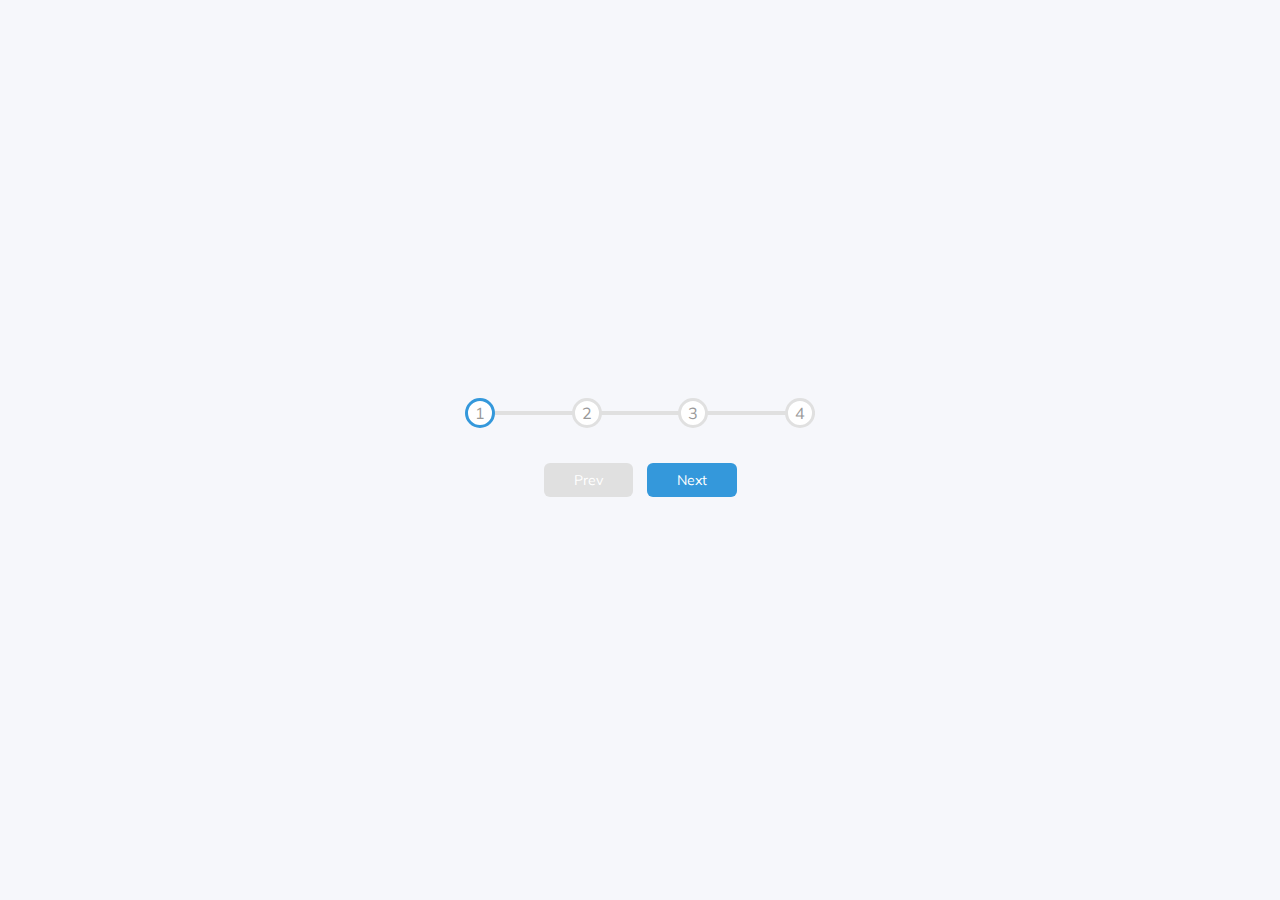
<file: site/02_ProgressSteps/index.html>
<!DOCTYPE html>
<html lang="en">
  <head>
    <meta charset="UTF-8" />
    <meta name="viewport" content="width=device-width, initial-scale=1.0" />
    <link rel="stylesheet" href="style.css" />
    <title>Progress Steps</title>
  </head>
  <body>
    <div class="container">
      <div class="progress-container">
        <div class="progress" id="progress"></div>
        <div class="circle active">1</div>
        <div class="circle">2</div>
        <div class="circle">3</div>
        <div class="circle">4</div>
      </div>

      <button class="btn" id="prev" disabled>Prev</button>
      <button class="btn" id="next">Next</button>
    </div>
    <script src="script.js"></script>
  </body>
</html>
</file>
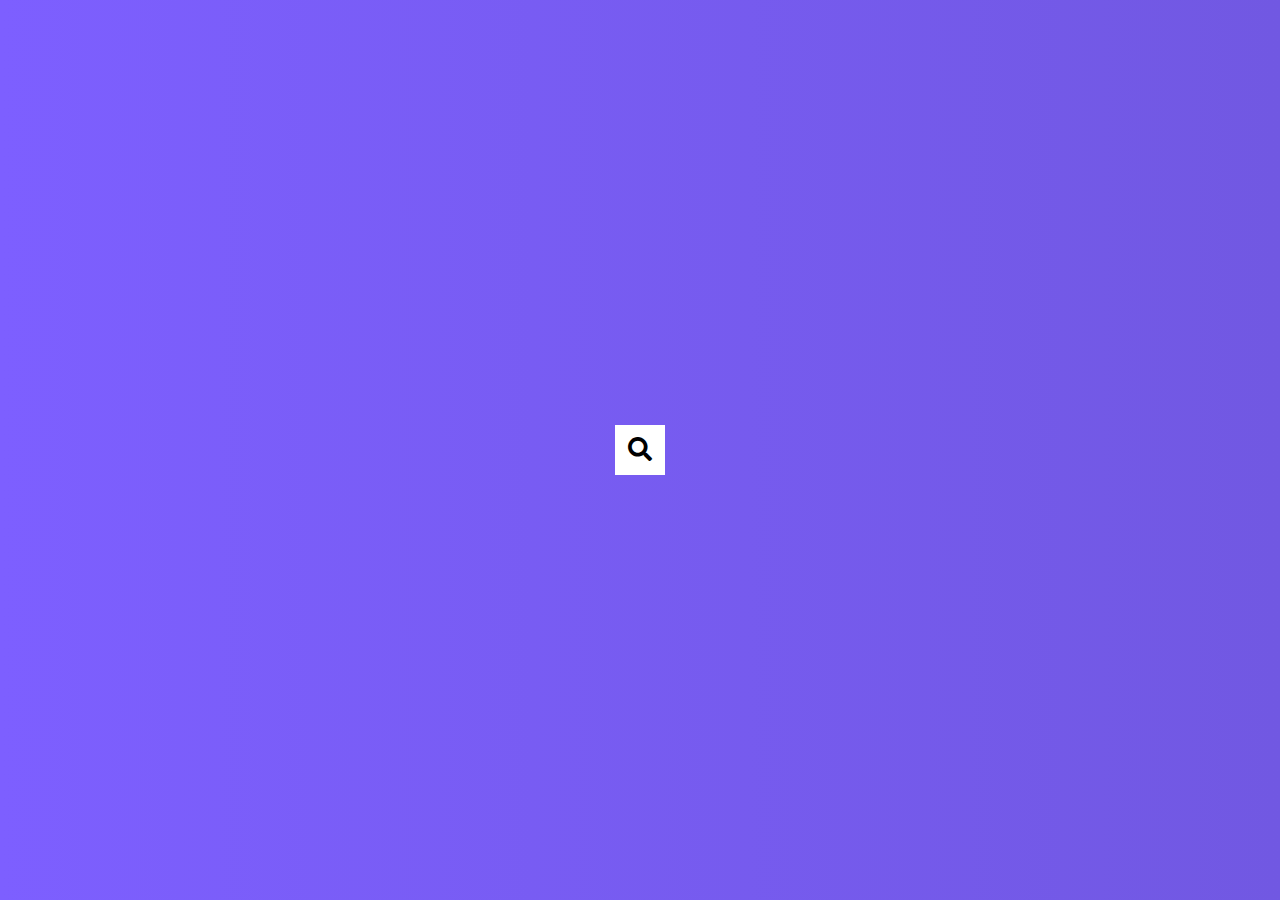
<file: site/04_HiddenSearch/index.html>
<!DOCTYPE html>
<html lang="en">
  <head>
    <meta charset="UTF-8" />
    <meta http-equiv="X-UA-Compatible" content="IE=edge" />
    <meta name="viewport" content="width=device-width, initial-scale=1.0" />
    <!-- FONT AWESOME -->

    <link
      rel="stylesheet"
      href="https://cdnjs.cloudflare.com/ajax/libs/font-awesome/5.14.0/css/all.min.css"
      integrity="sha5121PKOgIY59xJ8Co8+NE6FZ+LOAZKjy+KY8iq0G4B3CyeY6wYHN3yt9PW0XpSriVlkMXe40PTKnXrLnZ9+fkDaog=="
      crossorigin="anonymous"
    />

    <!-- CSS STYLE -->
    <link rel="stylesheet" href="style.css" />
    <title>Hidden Search</title>
  </head>
  <body>
    <div class="search">
      <input type="text" class="input" placeholder="Search..." />
      <button class="btn">
        <i class="fas fa-search"></i>
      </button>
    </div>

    <!-- JAVASCRIPT -->
    <script src="script.js"></script>
  </body>
</html>
</file>
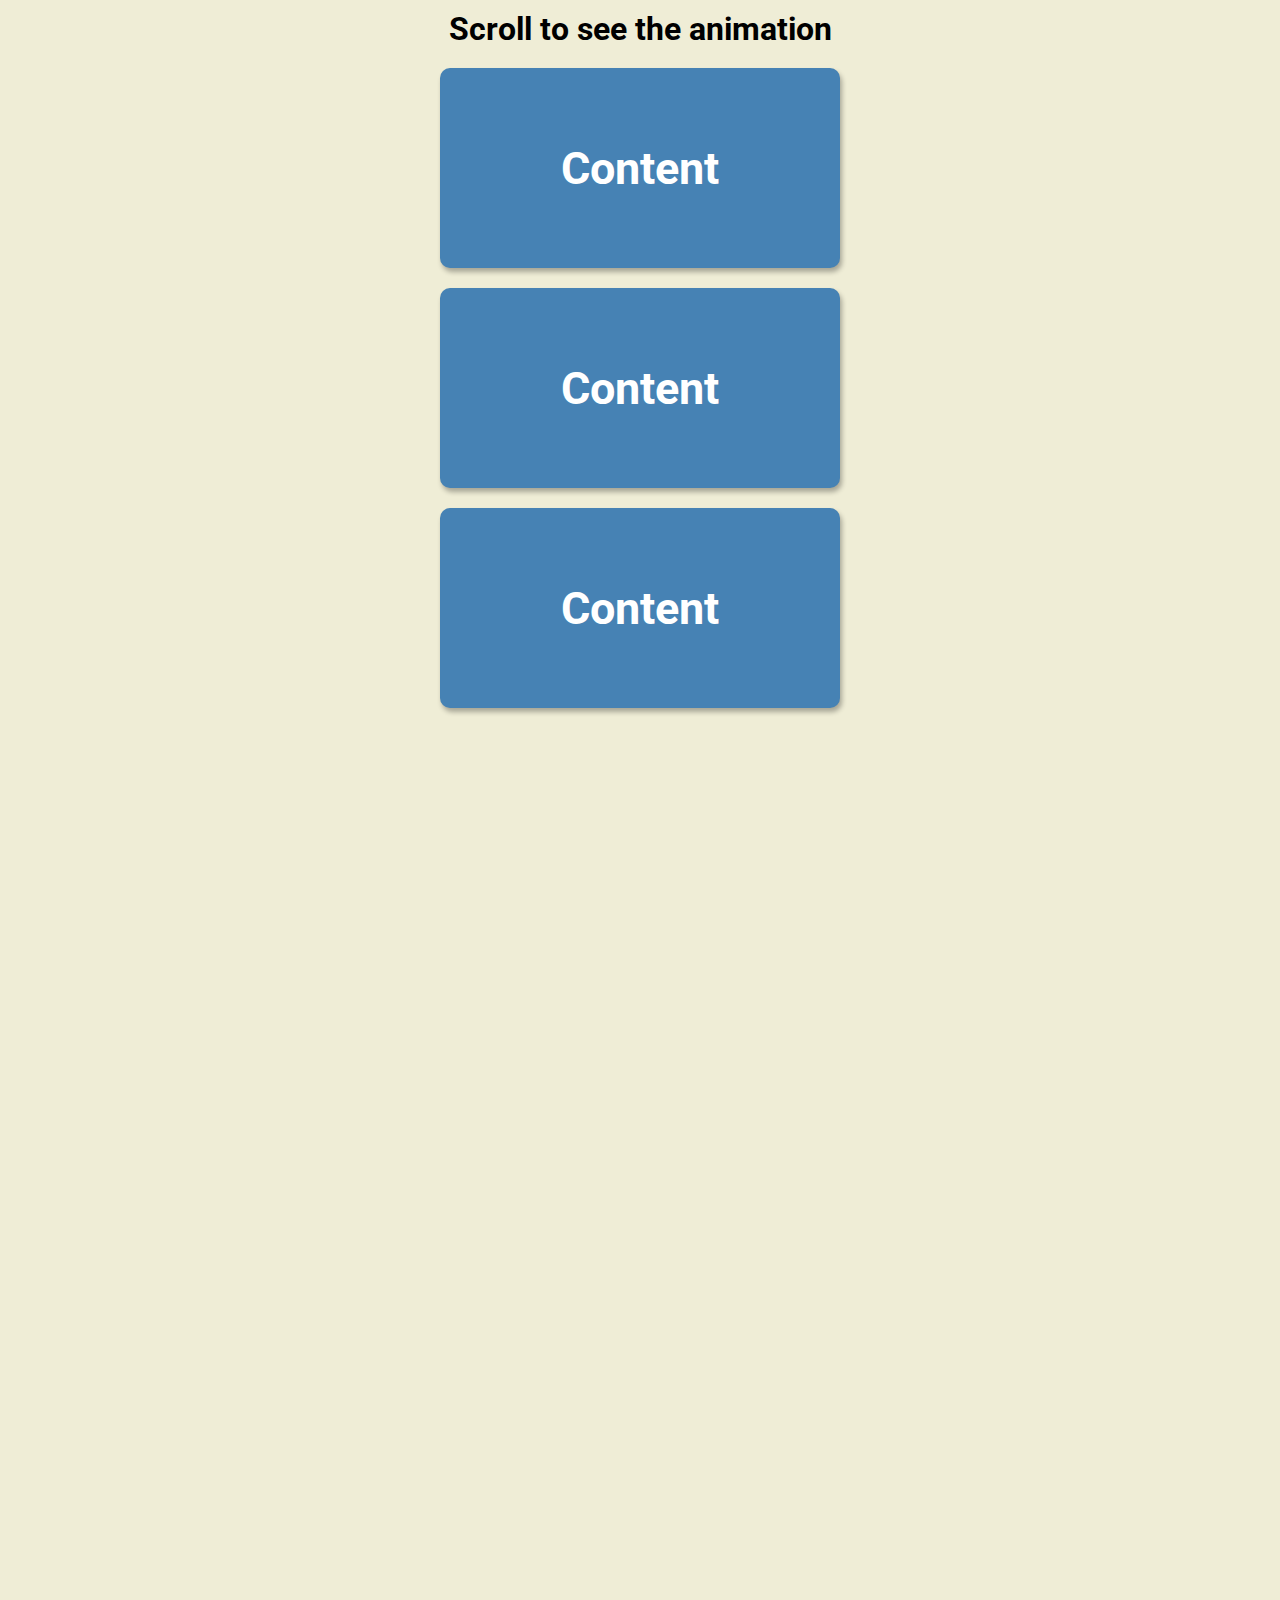
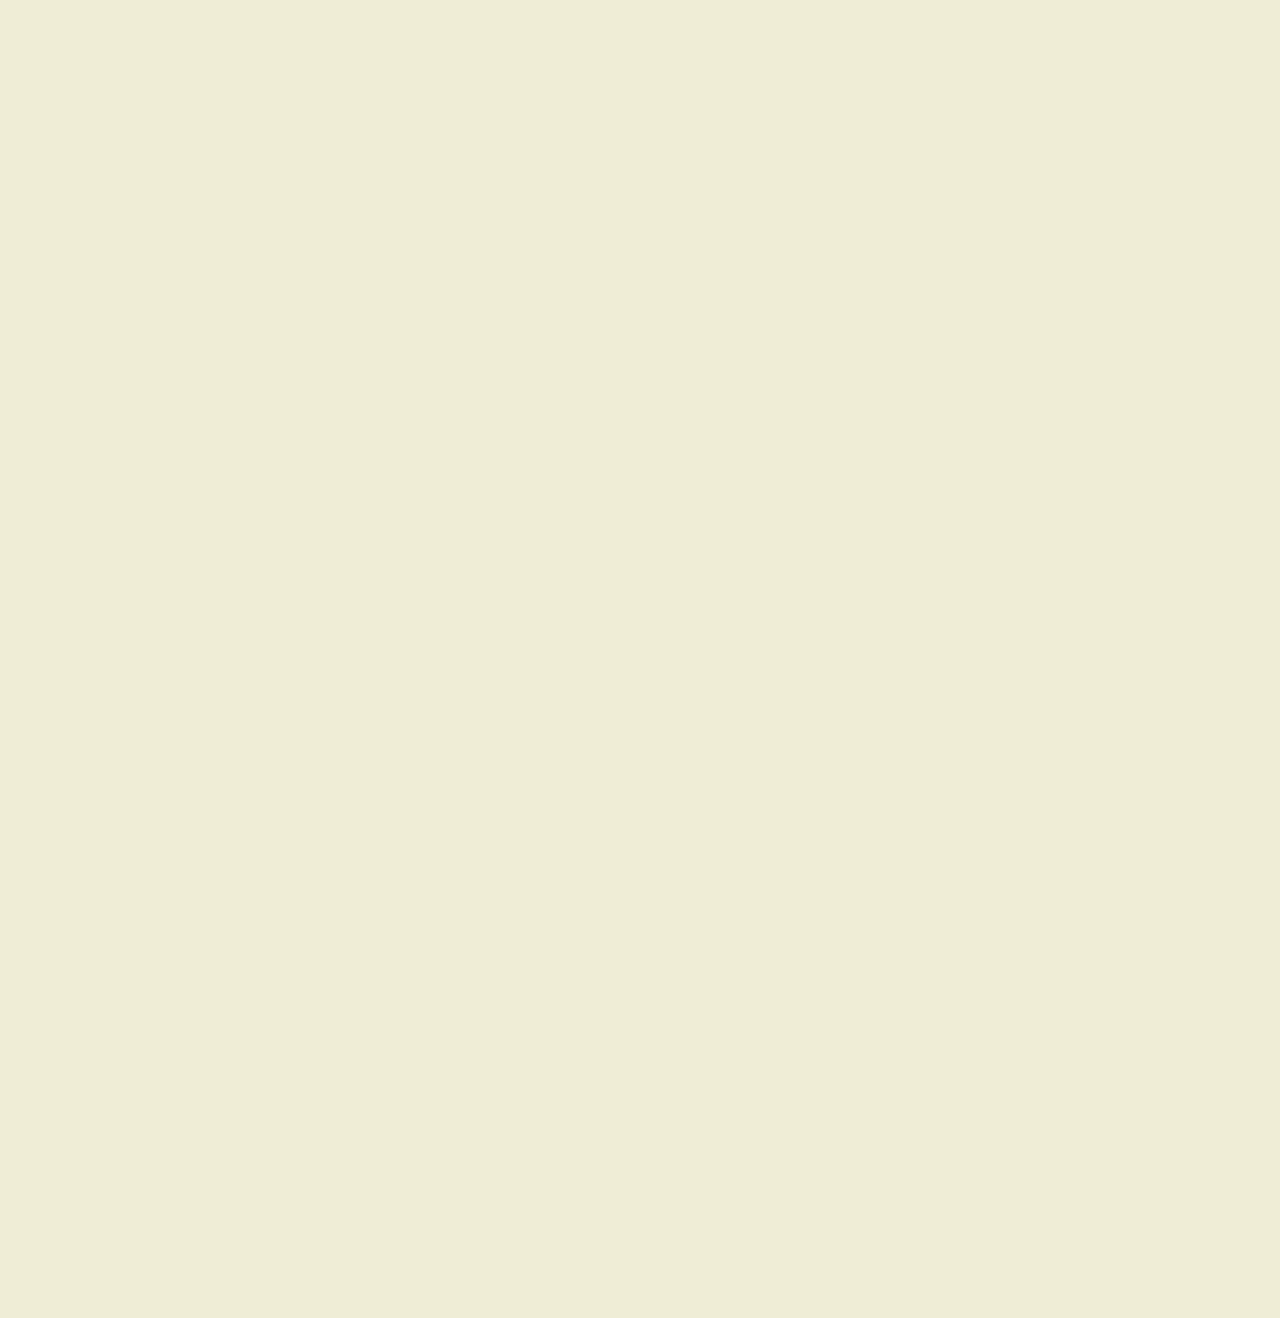
<file: site/06_ScrollAnimation/index.html>
<!DOCTYPE html>
<html lang="en">
  <head>
    <meta charset="UTF-8" />
    <meta name="viewport" content="width=device-width, initial-scale=1.0" />
    <link rel="stylesheet" href="style.css" />
    <title>Scroll Animation</title>
  </head>
  <body>
    <h1>Scroll to see the animation</h1>
    <div class="box"><h2>Content</h2></div>
    <div class="box"><h2>Content</h2></div>
    <div class="box"><h2>Content</h2></div>
    <div class="box"><h2>Content</h2></div>
    <div class="box"><h2>Content</h2></div>
    <div class="box"><h2>Content</h2></div>
    <div class="box"><h2>Content</h2></div>
    <div class="box"><h2>Content</h2></div>
    <div class="box"><h2>Content</h2></div>
    <div class="box"><h2>Content</h2></div>
    <div class="box"><h2>Content</h2></div>
    <div class="box"><h2>Content</h2></div>
    <div class="box"><h2>Content</h2></div>
    <script src="script.js"></script>
  </body>
</html>
</file>
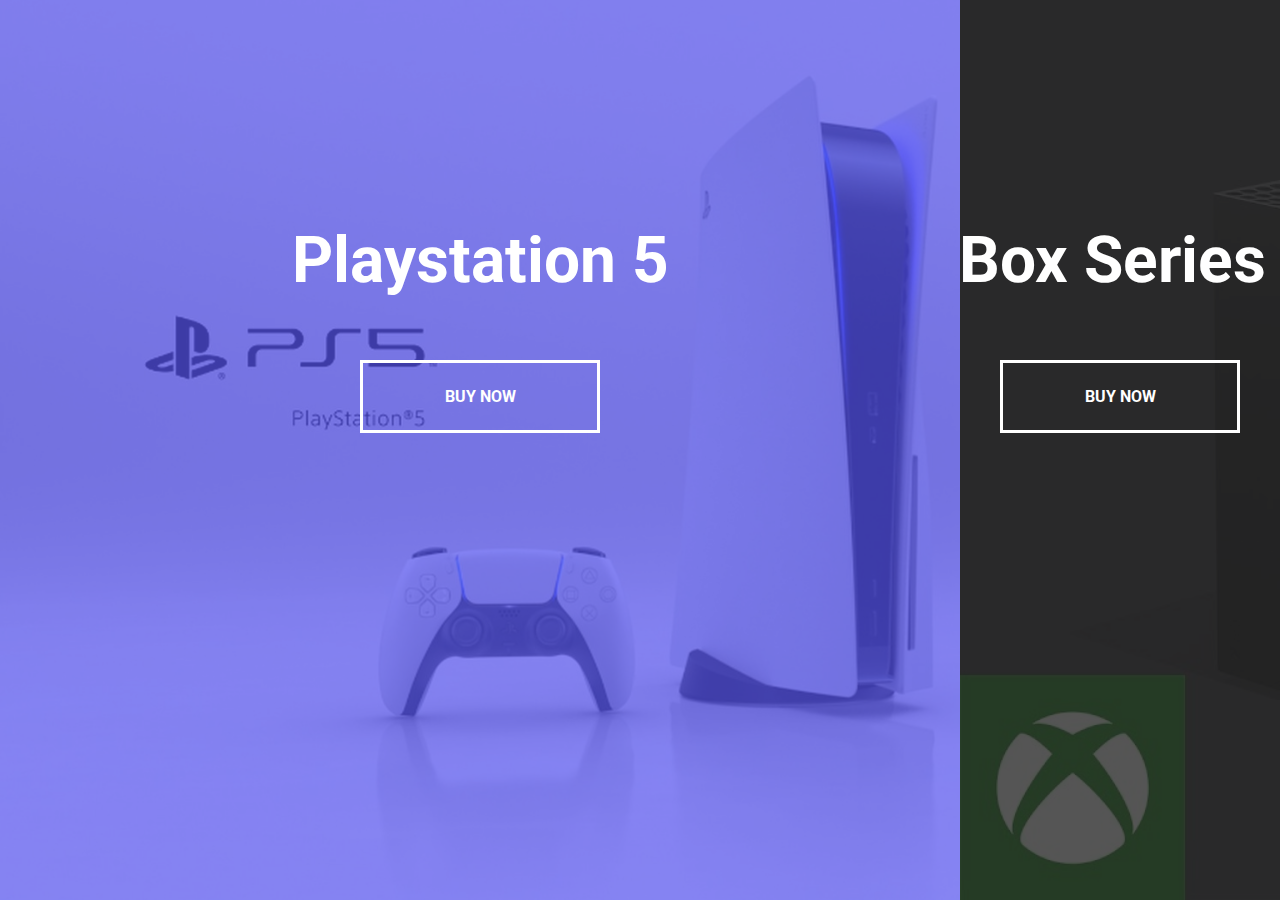
<file: site/07_SplitLandingPage/index.html>
<!DOCTYPE html>
<html lang="en">
  <head>
    <meta charset="UTF-8" />
    <meta name="viewport" content="width=device-width, initial-scale=1.0" />
    <link rel="stylesheet" href="style.css" />
    <title>Split Landing Page
    </title>
  </head>
  <body>
    <div class="container">
      <div class="split left">
        <h1>Playstation 5</h1>
        <a href="#" class="btn">Buy Now</a>
      </div>
      <div class="split right">
        <h1>XBox Series X</h1>
        <a href="#" class="btn">Buy Now</a>
      </div>
    </div>

    <script src="script.js"></script>
  </body>
</html>
</file>
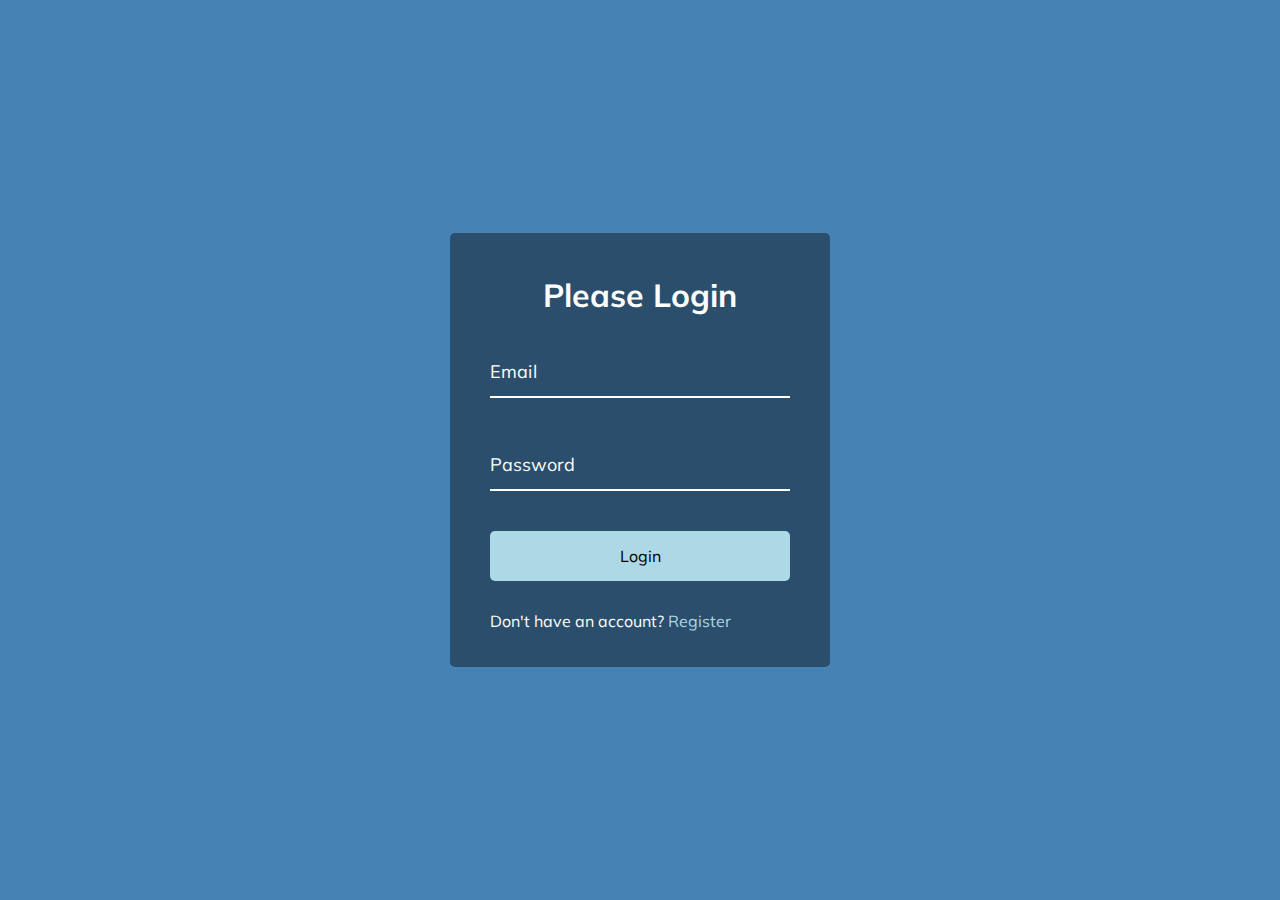
<file: site/08_FormWaveAnimation/index.html>
<!DOCTYPE html>
<html lang="en">
  <head>
    <meta charset="UTF-8" />
    <meta name="viewport" content="width=device-width, initial-scale=1.0" />
    <link rel="stylesheet" href="style.css" />
    <title>Form Input Wave</title>
  </head>
  <body>
    <div class="container">
      <h1>Please Login</h1>
      <form>
        <div class="form-control">
          <input type="text" required>
          <label>Email</label>
          <!-- <label>
            <span style="transition-delay: 0ms">E</span>
              <span style="transition-delay: 50ms">m</span>
              <span style="transition-delay: 100ms">a</span>
              <span style="transition-delay: 150ms">i</span>
              <span style="transition-delay: 200ms">l</span>
        </label> -->
        </div>

        <div class="form-control">
          <input type="password" required>
          <label>Password</label>
        </div>

        <button class="btn">Login</button>

        <p class="text">Don't have an account? <a href="#">Register</a> </p>
      </form>
    </div>
    <script src="script.js"></script>
  </body>
</html>
</file>
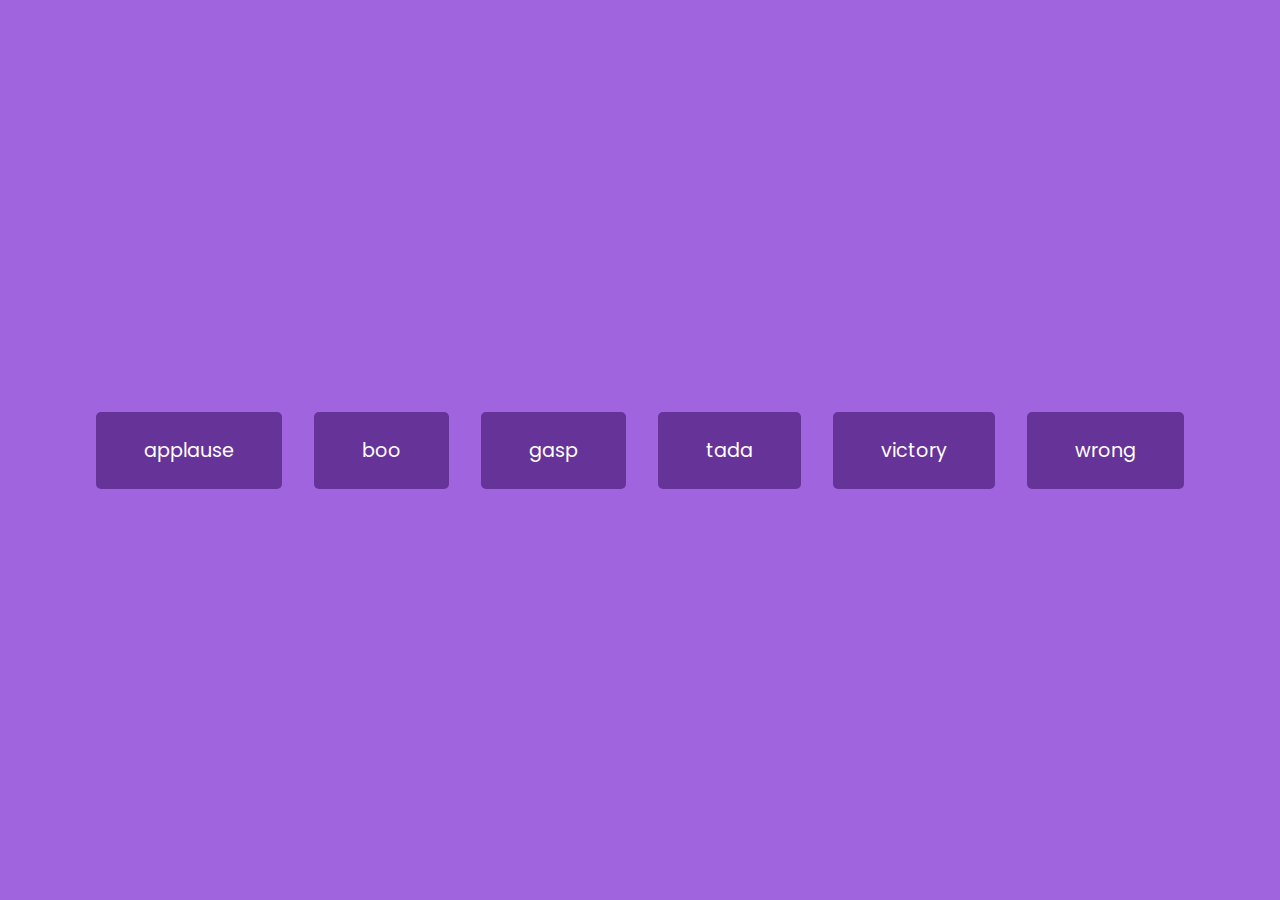
<file: site/09_SoundBoard/index.html>
<!DOCTYPE html>
<html lang="en">
  <head>
    <meta charset="UTF-8" />
    <meta name="viewport" content="width=device-width, initial-scale=1.0" />
    <link rel="stylesheet" href="style.css" />
    <title>Sound Board</title>
  </head>
  <body>
    <audio id="applause" src="sounds/applause.mp3"></audio>
    <audio id="boo" src="sounds/boo.mp3"></audio>
    <audio id="gasp" src="sounds/gasp.mp3"></audio>
    <audio id="tada" src="sounds/tada.mp3"></audio>
    <audio id="victory" src="sounds/victory.mp3"></audio>
    <audio id="wrong" src="sounds/wrong.mp3"></audio>

    <div id="buttons"></div>

    <script src="script.js"></script>
  </body>
</html>
</file>
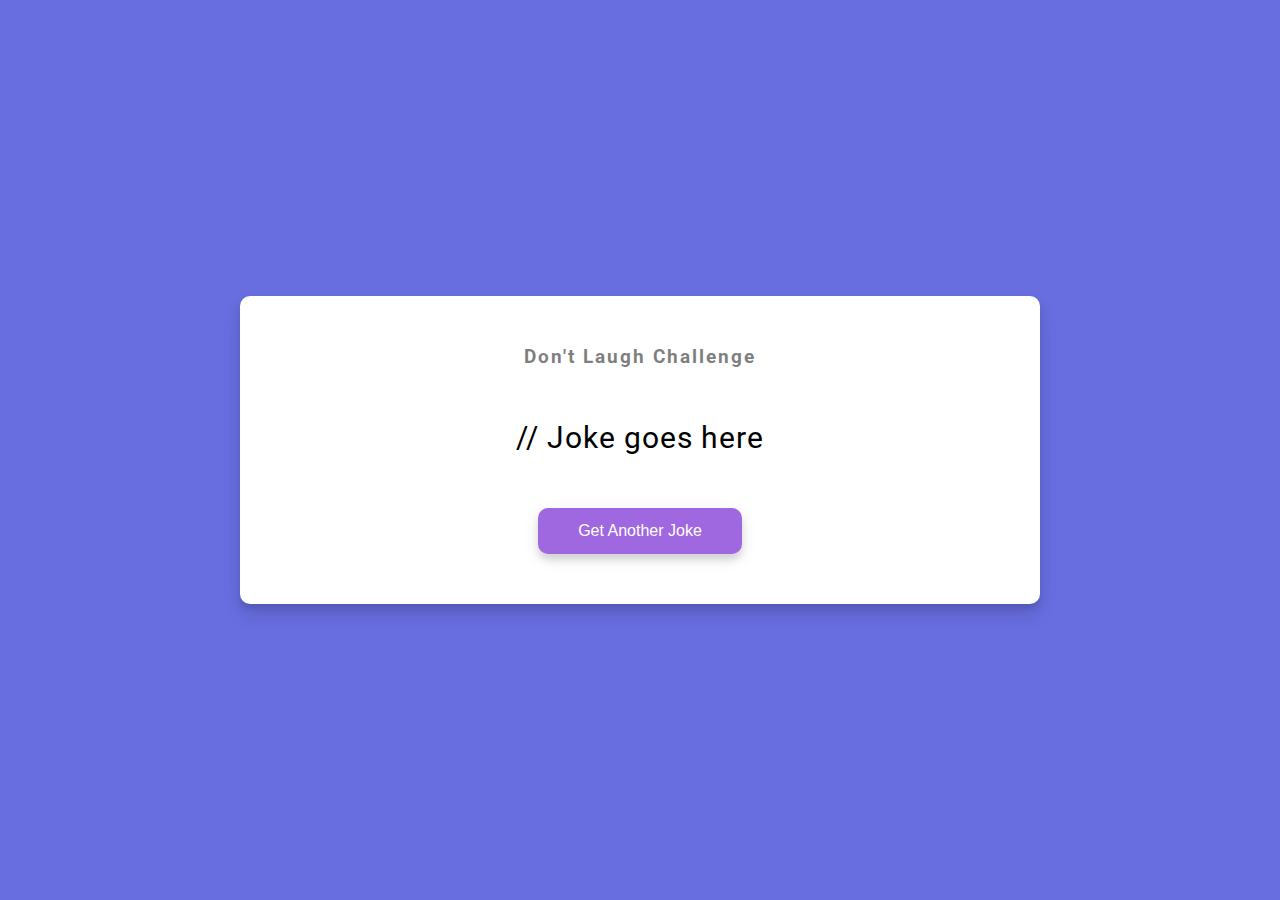
<file: site/10_DadJokes/index.html>
<!DOCTYPE html>
<html lang="en">
  <head>
    <meta charset="UTF-8" />
    <meta name="viewport" content="width=device-width, initial-scale=1.0" />
    <link rel="stylesheet" href="style.css" />
    <title>Dad Jokes</title>
  </head>
  <body>
    <div class="container">
      <h3>Don't Laugh Challenge</h3>
      <div id="joke" class="joke">// Joke goes here</div>
      <button id="jokeBtn" class="btn">Get Another Joke</button>
    </div>
    <script src="script.js"></script>
  </body>
</html>
</file>
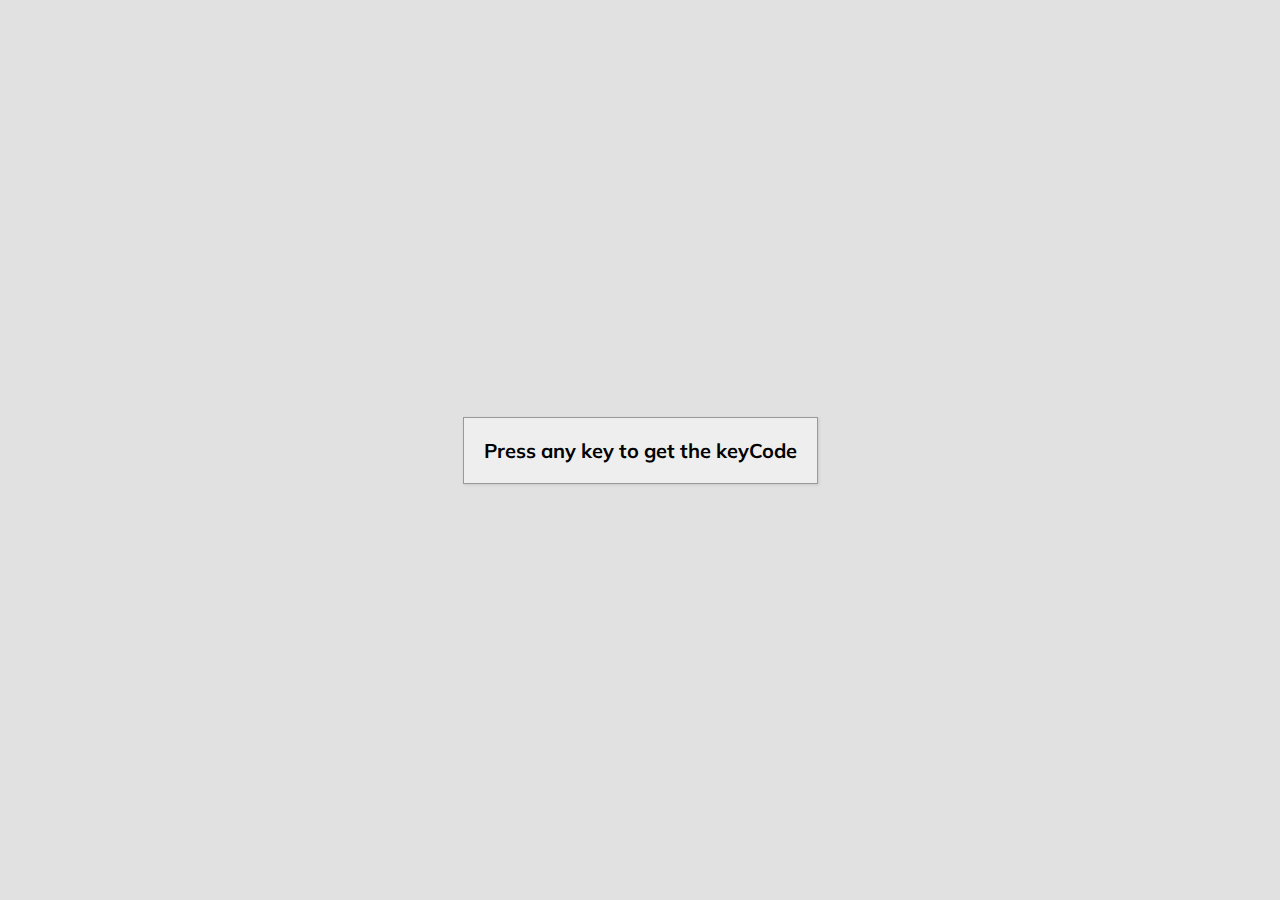
<file: site/11_EventKeycodes/index.html>
<!DOCTYPE html>
<html lang="en">
  <head>
    <meta charset="UTF-8" />
    <meta name="viewport" content="width=device-width, initial-scale=1.0" />
    <link rel="stylesheet" href="style.css" />
    <title>Event KeyCodes</title>
  </head>
  <body>
    <div id="insert">
      <div class="key">
        Press any key to get the keyCode
      </div>
    </div>
    <script src="script.js"></script>
  </body>
</html>
</file>
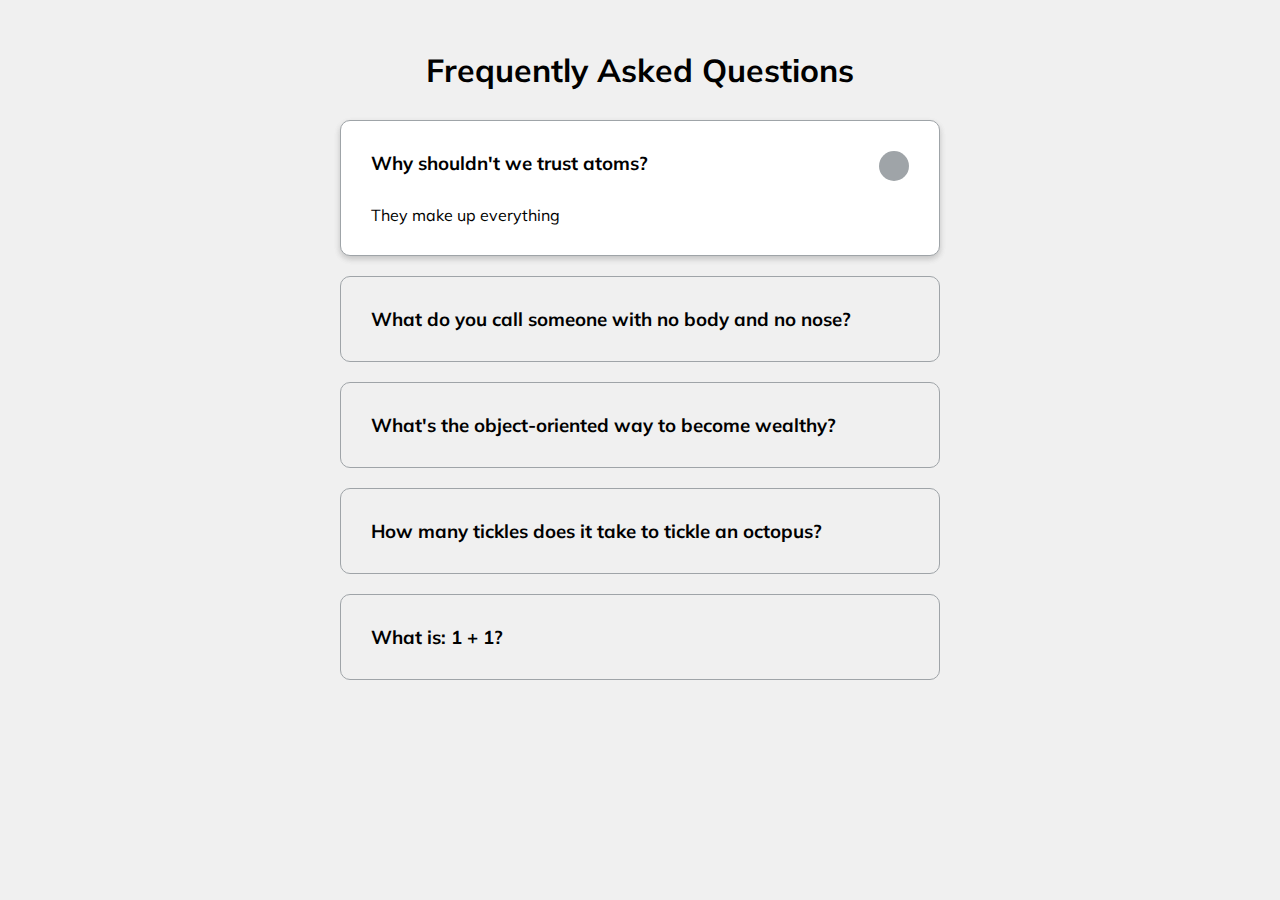
<file: site/12_FaqCollapse/index.html>
<!DOCTYPE html>
<html lang="en">
  <head>
    <meta charset="UTF-8" />
    <meta name="viewport" content="width=device-width, initial-scale=1.0" />
    <link rel="stylesheet" href="https://cdnjs.cloudflare.com/ajax/libs/font-awesome/5.14.0/css/all.min.css" integrity="sha512-1PKOgIY59xJ8Co8+NE6FZ+LOAZKjy+KY8iq0G4B3CyeY6wYHN3yt9PW0XpSriVlkMXe40PTKnXrLnZ9+fkDaog==" crossorigin="anonymous" />
    <link rel="stylesheet" href="style.css" />
    <title>FAQ</title>
  </head>
  <body>
    <h1>Frequently Asked Questions</h1>
    <div class="faq-container">
      <div class="faq active">
        <h3 class="faq-title">
          Why shouldn't we trust atoms?
        </h3>

        <p class="faq-text">
          They make up everything
        </p>

        <button class="faq-toggle">
          <i class="fas fa-chevron-down"></i>
          <i class="fas fa-times"></i>
        </button>
      </div>

      <div class="faq">
        <h3 class="faq-title">
          What do you call someone with no body and no nose?
        </h3>
        <p class="faq-text">
          Nobody knows.
        </p>
        <button class="faq-toggle">
          <i class="fas fa-chevron-down"></i>
          <i class="fas fa-times"></i>
        </button>
      </div>
      
      <div class="faq">
        <h3 class="faq-title">
          What's the object-oriented way to become wealthy?
        </h3>
        <p class="faq-text">
          Inheritance.
        </p>
        <button class="faq-toggle">
          <i class="fas fa-chevron-down"></i>
          <i class="fas fa-times"></i>
        </button>
      </div>
      
      <div class="faq">
        <h3 class="faq-title">
          How many tickles does it take to tickle an octopus?
        </h3>
        <p class="faq-text">
          Ten-tickles!
        </p>
        <button class="faq-toggle">
          <i class="fas fa-chevron-down"></i>
          <i class="fas fa-times"></i>
        </button>
      </div>
      
      <div class="faq">
        <h3 class="faq-title">
          What is: 1 + 1?
        </h3>
        <p class="faq-text">
          Depends on who are you asking.
        </p>
        <button class="faq-toggle">
          <i class="fas fa-chevron-down"></i>
          <i class="fas fa-times"></i>
        </button>
      </div>
    </div>
    <script src="script.js"></script>
  </body>
</html>
</file>
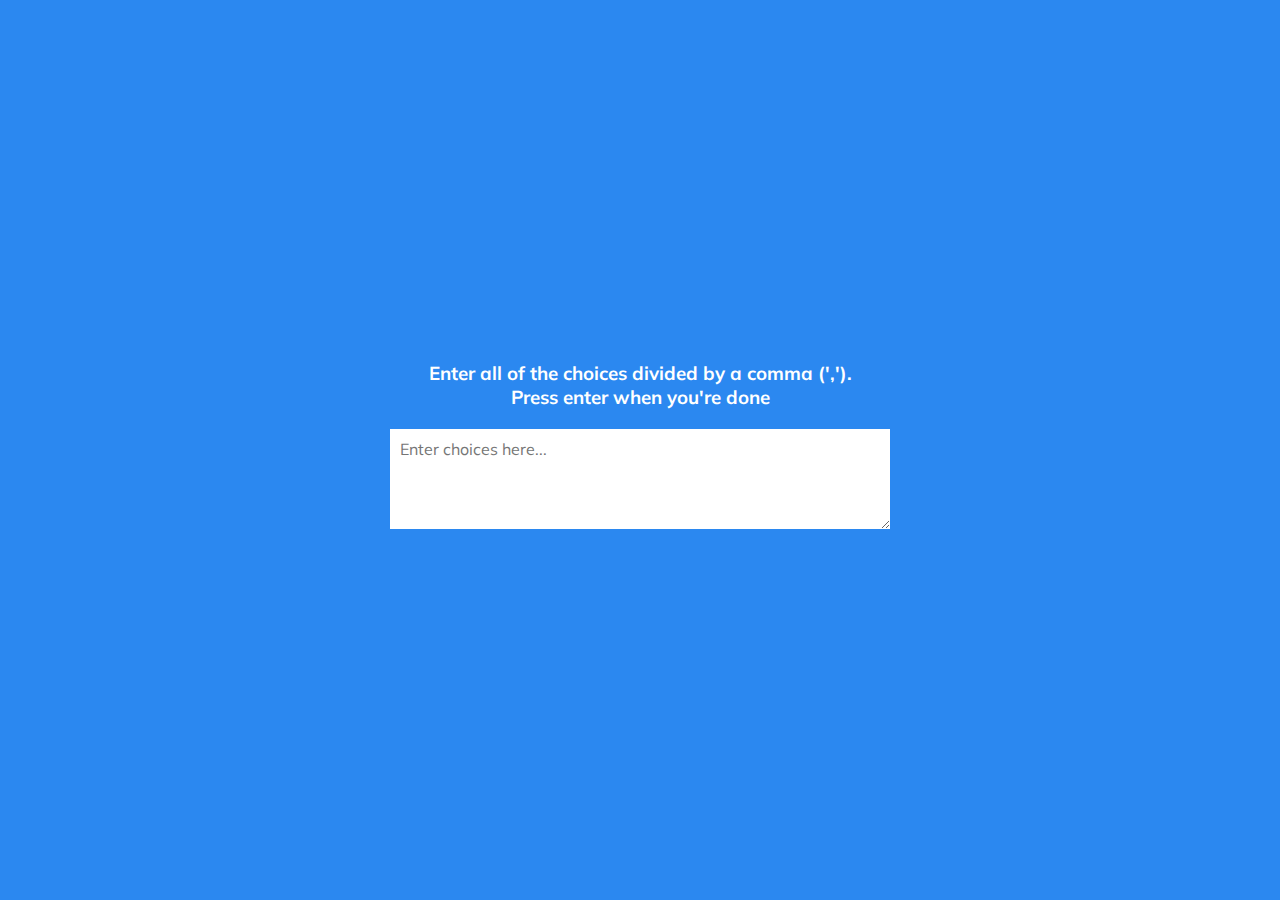
<file: site/13_RandomChoicePicker/index.html>
<!DOCTYPE html>
<html lang="en">
  <head>
    <meta charset="UTF-8" />
    <meta name="viewport" content="width=device-width, initial-scale=1.0" />
    <link rel="stylesheet" href="style.css" />
    <title>Random Choice Picker</title>
  </head>
  <body>
    <div class="container">
      <h3>Enter all of the choices divided by a comma (','). <br> Press enter when you're done</h3>
      <textarea placeholder="Enter choices here..." id="textarea"></textarea>

      <div id="tags"></div>
    </div>

    <script src="script.js"></script>
  </body>
</html>
</file>
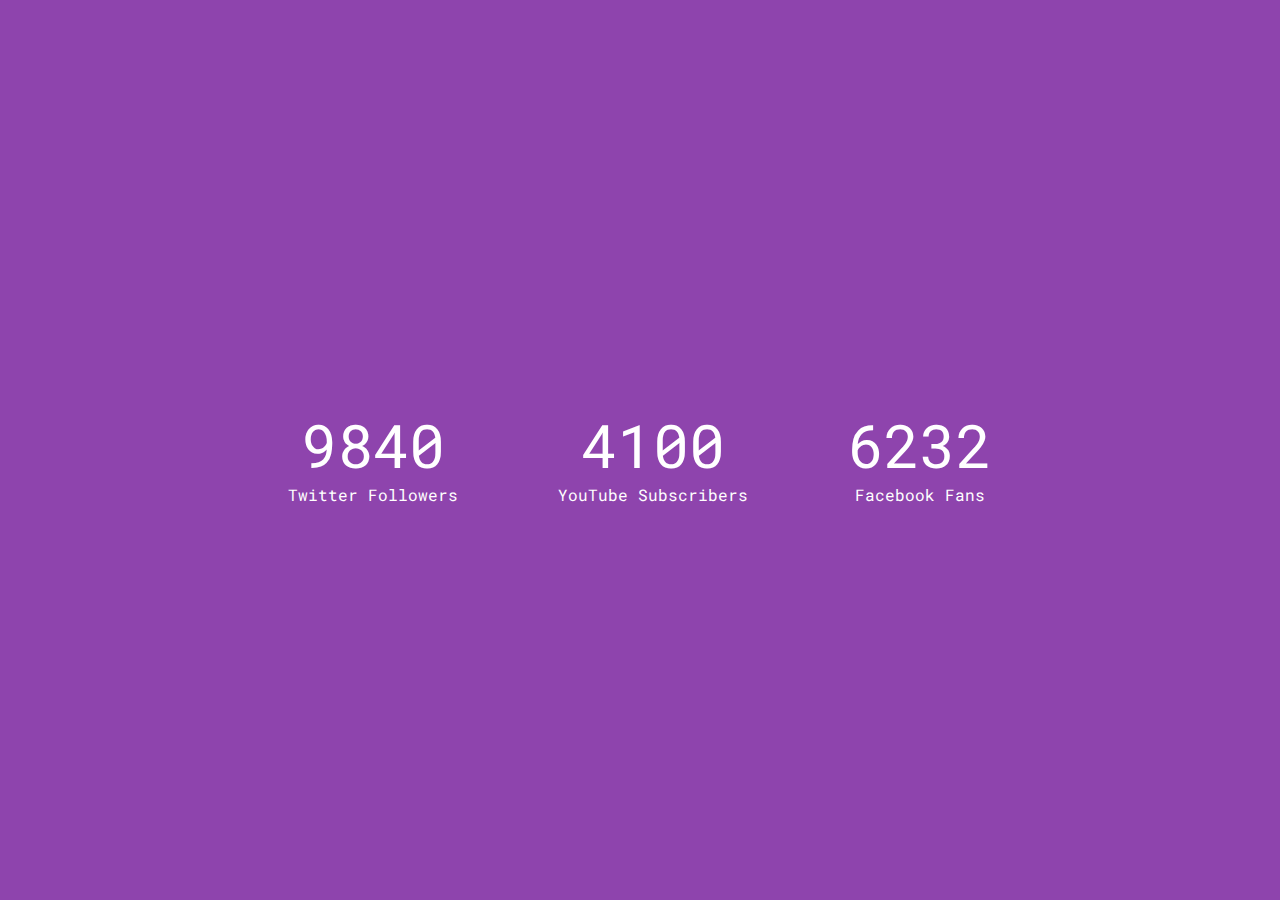
<file: site/15_IncrementingCounter/index.html>
<!DOCTYPE html>
<html lang="en">
  <head>
    <meta charset="UTF-8" />
    <meta name="viewport" content="width=device-width, initial-scale=1.0" />
    <link rel="stylesheet" href="https://cdnjs.cloudflare.com/ajax/libs/font-awesome/5.14.0/css/all.min.css" integrity="sha512-1PKOgIY59xJ8Co8+NE6FZ+LOAZKjy+KY8iq0G4B3CyeY6wYHN3yt9PW0XpSriVlkMXe40PTKnXrLnZ9+fkDaog==" crossorigin="anonymous" />
    <link rel="stylesheet" href="style.css" />
    <title>Increment Counter</title>
  </head>
  <body>
    <div class="counter-container">
      <i class="fab fa-twitter fa-3x"></i>
      <div class="counter" data-target="12000"></div>
      <span>Twitter Followers</span>
    </div>

    <div class="counter-container">
      <i class="fab fa-youtube fa-3x"></i>
      <div class="counter" data-target="5000"></div>
      <span>YouTube Subscribers</span>
    </div>

    <div class="counter-container">
      <i class="fab fa-facebook fa-3x"></i>
      <div class="counter" data-target="7500"></div>
      <span>Facebook Fans</span>
    </div>
    <script src="script.js"></script>
  </body>
</html>
</file>
<file: site/02_ProgressSteps/style.css>
@import url('https://fonts.googleapis.com/css?family=Muli&display=swap');

/* CSS vars to easily change the colors */
:root {
  --line-border-fill: #3498db;
  --line-border-empty: #e0e0e0;
}

* {
  box-sizing: border-box;
}

body {
  background-color: #f6f7fb;
  font-family: 'Muli', sans-serif;
  display: flex;
  align-items: center;
  justify-content: center;
  height: 100vh;
  overflow: hidden;
  margin: 0;
}

.container {
  text-align: center;
}

.progress-container {
  display: flex;
  justify-content: space-between;
  position: relative;
  margin-bottom: 30px;
  max-width: 100%;
  width: 350px;
}

.progress-container::before {
  content: '';
  background-color: var(--line-border-empty);
  position: absolute;
  top: 50%;
  left: 0;
  transform: translateY(-50%);
  height: 4px;
  width: 100%;
  z-index: -1;
}

.progress {
  background-color: var(--line-border-fill);
  position: absolute;
  top: 50%;
  left: 0;
  transform: translateY(-50%);
  height: 4px;
  width: 0%;
  z-index: -1;
  transition: 0.4s ease;
}

.circle {
  background-color: #fff;
  color: #999;
  border-radius: 50%;
  height: 30px;
  width: 30px;
  display: flex;
  align-items: center;
  justify-content: center;
  border: 3px solid var(--line-border-empty);
  transition: 0.4s ease;
}

.circle.active {
  border-color: var(--line-border-fill);
}

.btn {
  background-color: var(--line-border-fill);
  color: #fff;
  border: 0;
  border-radius: 6px;
  cursor: pointer;
  font-family: inherit;
  padding: 8px 30px;
  margin: 5px;
  font-size: 14px;
}

/* shrinks the button when click */
.btn:active {
  transform: scale(0.98);
}

.btn:focus {
  outline: 0;
}

/* disable button as default */
.btn:disabled {
  background-color: var(--line-border-empty);
  cursor: not-allowed;
}
</file>
<file: site/04_HiddenSearch/style.css>
/* import font from google font lesson  03*/
@import url('https://fonts.googleapis.com/css2?family=Roboto:wght@400;700&display=swap');

* {
  box-sizing: border-box;
}

body {
  background-image: linear-gradient(90deg, #7d5fff,#7158e2);
  font-family: 'Roboto', sans-serif;
  display: flex;  
  align-items: center;
  justify-content: center;
  height: 100vh;
  overflow: hidden;
  margin: 0;
}

.search { 
  position: relative;
  height: 50px;
}

.search .input {
  background-color: #fff;
  border: 0;
  font-size: 18px;
  padding: 15px;
  height: 50px;
  width: 50px;
  transition: with 0.3s ease;
}

.btn {
  background-color: #fff;
  border: 0;
  cursor: pointer;
  font-size: 24px;
  position: absolute;
  top: 0;
  left: 0;
  height: 50px;
  width: 50px;
  transition: transform 0.3s ease;
}

.btn:focus, .input:focus {
  outline: none;
}

.search.active .input {
  width: 200px;
}

.search.active .btn {
  transform: translateX(198px);
}
</file>
<file: site/06_ScrollAnimation/style.css>
@import url('https://fonts.googleapis.com/css2?family=Roboto:wght@400;700&display=swap');

* {
  box-sizing: border-box;
}

body {
  background-color: #efedd6;
  font-family: 'Roboto', sans-serif;
  display: flex;
  flex-direction: column;
  align-items: center;
  justify-content: center;
  margin: 0;
  overflow-x: hidden;
}

h1 {
  margin: 10px;
}

.box {
  background-color: steelblue;
  color: #fff;
  display: flex;
  align-items: center;
  justify-content: center;
  width: 400px;
  height: 200px;
  margin: 10px;
  border-radius: 10px;
  box-shadow: 2px 4px 5px rgba(0, 0, 0, 0.3);
  transform: translateX(400%);
  transition: transform 0.4s ease;
}

.box:nth-of-type(even) {
  transform: translateX(-400%);
}

.box.show {
  transform: translateX(0);
}

.box h2 {
  font-size: 45px;
}
</file>
<file: site/07_SplitLandingPage/style.css>
@import url('https://fonts.googleapis.com/css2?family=Roboto:wght@400;700&display=swap');

:root {
  --left-bg-color: rgba(87, 84, 236, 0.7);
  --right-bg-color: rgba(43, 43, 43, 0.8);
  --left-btn-hover-color: rgba(87, 84, 236, 1);
  --right-btn-hover-color: rgba(28, 122, 28, 1);
  --hover-width: 75%;
  --other-width: 25%;
  --speed: 1000ms;
}

* {
  box-sizing: border-box;
}

body {
  font-family: 'Roboto', sans-serif;
  height: 100vh;
  overflow: hidden;
  margin: 0;
}

h1 {
  font-size: 4rem;
  color: #fff;
  position: absolute;
  left: 50%;
  top: 20%;
  transform: translateX(-50%);
  white-space: nowrap;
}

.btn {
  position: absolute;
  display: flex;
  align-items: center;
  justify-content: center;
  left: 50%;
  top: 40%;
  transform: translateX(-50%);
  text-decoration: none;
  color: #fff;
  border: #fff solid 0.2rem;
  font-size: 1rem;
  font-weight: bold;
  text-transform: uppercase;
  width: 15rem;
  padding: 1.5rem;
}

.split.left .btn:hover {
  background-color: var(--left-btn-hover-color);
  border-color: var(--left-btn-hover-color);
}

.split.right .btn:hover {
  background-color: var(--right-btn-hover-color);
  border-color: var(--right-btn-hover-color);
}

.container {
  position: relative;
  width: 100%;
  height: 100%;
  background: #333;
}

.split {
  position: absolute;
  width: 50%;
  height: 100%;
  overflow: hidden;
}

.split.left {
  left: 0;
  background: url('ps.jpg');
  background-repeat: no-repeat;
  background-size: cover;
}

.split.left::before {
  content: '';
  position: absolute;
  width: 100%;
  height: 100%;
  background-color: var(--left-bg-color);
}

.split.right {
  right: 0;
  background: url('xbox.jpg');
  background-repeat: no-repeat;
  background-size: cover;
}

.split.right::before {
  content: '';
  position: absolute;
  width: 100%;
  height: 100%;
  background-color: var(--right-bg-color);
}

.split.right,
.split.left,
.split.right::before,
.split.left::before {
  transition: all var(--speed) ease-in-out;
}

/* will be add by javascript */
.hover-left .left {
  width: var(--hover-width);
}

/* will be add by javascript */
.hover-left .right {
  width: var(--other-width);
}

.hover-right .right {
  width: var(--hover-width);
}

.hover-right .left {
  width: var(--other-width);
}

@media (max-width: 800px) {
  h1 {
    font-size: 2rem;
    top: 30%;
  }

  .btn {
    padding: 1.2rem;
    width: 12rem;
  }
}
</file>
<file: site/08_FormWaveAnimation/style.css>
@import url('https://fonts.googleapis.com/css?family=Muli&display=swap');

* {
  box-sizing: border-box;
}

body {
  background-color: steelblue;
  color: #fff;
  font-family: 'Muli', sans-serif;
  display: flex;
  flex-direction: column;
  align-items: center;
  justify-content: center;
  height: 100vh;
  overflow: hidden;
  margin: 0;
}

.container {
  background-color: rgba(0, 0, 0, 0.4);
  padding: 20px 40px;
  border-radius: 5px;
}

.container h1 {
  text-align: center;
  margin-bottom: 30px;
}

.container a {
  text-decoration: none;
  color: lightblue;
}

.btn {
  cursor: pointer;
  display: inline-block;
  width: 100%;
  background: lightblue;
  padding: 15px;
  font-family: inherit;
  font-size: 16px;
  border: 0;
  border-radius: 5px;
}

.btn:focus {
  outline: 0;
}

.btn:active {
  transform: scale(0.98);
}

.text {
  margin-top: 30px;
}

.form-control {
  position: relative;
  margin: 20px 0 40px;
  width: 300px;
}

.form-control input {
  background-color: transparent;
  border: 0;
  border-bottom: 2px #fff solid;
  display: block;
  width: 100%;
  padding: 15px 0;
  font-size: 18px;
  color: #fff;
}

.form-control input:focus,
.form-control input:valid {
  outline: 0;
  border-bottom-color: lightblue;
}

.form-control label {
  position: absolute;
  /*top: 10px; NO WAVE*/
  top: 15px;/* WAVE */  
  left: 0;
  pointer-events: none;
}

.form-control label span {
  display: inline-block;
  font-size: 18px;
  min-width: 5px;
  transition: 0.3s cubic-bezier(0.68, -0.55, 0.265, 1.55);
}

.form-control input:focus + label span,
.form-control input:valid + label span {
  color: lightblue;
  /* transform: translateY(-60px); NO WAVE*/
  transform: translateY(-30px); /* WAVE */
}
</file>
<file: site/09_SoundBoard/style.css>
@import url('https://fonts.googleapis.com/css2?family=Poppins:wght@200;400&display=swap');

* {
  box-sizing: border-box;
}

body {
  background-color: rgb(161, 100, 223);
  font-family: 'Poppins', sans-serif;
  display: flex;
  flex-wrap: wrap;
  align-items: center;
  justify-content: center;
  text-align: center;
  height: 100vh;
  overflow: hidden;
  margin: 0;
}

.btn {
  background-color: rebeccapurple;
  border-radius: 5px;
  border: none;
  color: #fff;
  margin: 1rem;
  padding: 1.5rem 3rem;
  font-size: 1.2rem;
  font-family: inherit;
  cursor: pointer;
}

.btn:hover {
  opacity: 0.9;
}

.btn:focus {
  outline: none;
}
</file>
<file: site/10_DadJokes/style.css>
@import url('https://fonts.googleapis.com/css2?family=Roboto:wght@400;700&display=swap');

* {
  box-sizing: border-box;
}

body {
  background-color: #686de0;
  font-family: 'Roboto', sans-serif;
  display: flex;
  flex-direction: column;
  align-items: center;
  justify-content: center;
  height: 100vh;
  overflow: hidden;
  margin: 0;
  padding: 20px;
}

.container {
  background-color: #fff;
  border-radius: 10px;
  box-shadow: 0 10px 20px rgba(0, 0, 0, 0.1), 0 6px 6px rgba(0, 0, 0, 0.1);
  padding: 50px 20px;
  text-align: center;
  max-width: 100%;
  width: 800px;
}

h3 {
  margin: 0;
  opacity: 0.5;
  letter-spacing: 2px;
}

.joke {
  font-size: 30px;
  letter-spacing: 1px;
  line-height: 40px;
  margin: 50px auto;
  max-width: 600px;
}

.btn {
  background-color: #9f68e0;
  color: #fff;
  border: 0;
  border-radius: 10px;
  box-shadow: 0 5px 15px rgba(0, 0, 0, 0.1), 0 6px 6px rgba(0, 0, 0, 0.1);
  padding: 14px 40px;
  font-size: 16px;
  cursor: pointer;
}

.btn:active {
  transform: scale(0.98);
}

.btn:focus {
  outline: 0;
}
</file>
<file: site/11_EventKeycodes/style.css>
@import url('https://fonts.googleapis.com/css?family=Muli&display=swap');

* {
  box-sizing: border-box;
}

body {
  background-color: #e1e1e1;
  font-family: 'Muli', sans-serif;
  display: flex;
  align-items: center;
  justify-content: center;
  text-align: center;
  height: 100vh;
  overflow: hidden;
  margin: 0;
}

.key {
  border: 1px solid #999;
  background-color: #eee;
  box-shadow: 1px 1px 3px rgba(0, 0, 0, 0.1);
  display: inline-flex;
  align-items: center;
  font-size: 20px;
  font-weight: bold;
  padding: 20px;
  flex-direction: column;
  margin: 10px;
  min-width: 150px;
  position: relative;
}

.key small {
  position: absolute;
  top: -24px;
  left: 0;
  text-align: center;
  width: 100%;
  color: #555;
  font-size: 14px;
}

@media(max-width:768px){
 .key{
   margin: 10px 0px;
  }
}
</file>
<file: site/12_FaqCollapse/style.css>
@import url('https://fonts.googleapis.com/css?family=Muli&display=swap');

* {
  box-sizing: border-box;
}

body {
  font-family: 'Muli', sans-serif;
  background-color: #f0f0f0;
}

h1 {
  margin: 50px 0 30px;
  text-align: center;
}

.faq-container {
  max-width: 600px;
  margin: 0 auto;
}

.faq {
  background-color: transparent;
  border: 1px solid #9fa4a8;
  border-radius: 10px;
  margin: 20px 0;
  padding: 30px;
  position: relative;
  overflow: hidden;
  transition: 0.3s ease;
}

.faq.active {
  background-color: #fff;
  box-shadow: 0 3px 6px rgba(0, 0, 0, 0.1), 0 3px 6px rgba(0, 0, 0, 0.1);
}

/* Before and After the element in this case we place the font awesome \f075 object
berore and after the faq object */
.faq.active::before,
.faq.active::after {
  content: '\f075';
  font-family: 'Font Awesome 5 Free';
  color: #2ecc71;
  /* rem 7x the original parent */
  font-size: 7rem;
  position: absolute;
  opacity: 0.2;
  top: 20px;
  left: 20px;
  /* behind everything */
  z-index: 0;
}

/* get the object before faq in this case the font awesome \f075 */
.faq.active::before {
  color: #3498db;
  top: -10px;
  left: -30px;
  /* Rotate the object */
  transform: rotateY(180deg);
}

.faq-title {
  margin: 0 35px 0 0;
}

.faq-text {
  display: none;
  margin: 30px 0 0;
}


.faq.active .faq-text {
  display: block;
}

.faq-toggle {
  background-color: transparent;
  border: 0;
  border-radius: 50%;
  cursor: pointer;
  display: flex;
  align-items: center;
  justify-content: center;
  font-size: 16px;
  padding: 0;
  position: absolute;
  top: 30px;
  right: 30px;
  height: 30px;
  width: 30px;
}

.faq-toggle:focus {
  outline: 0;
}

.faq-toggle .fa-times {
  display: none;
}

.faq.active .faq-toggle .fa-times {
  color: #fff;
  display: block;
}

.faq.active .faq-toggle .fa-chevron-down {
  display: none;
}

.faq.active .faq-toggle {
  background-color: #9fa4a8;
}
</file>
<file: site/13_RandomChoicePicker/style.css>
@import url('https://fonts.googleapis.com/css?family=Muli&display=swap');

* {
  box-sizing: border-box;
}

body {
  background-color: #2b88f0;
  font-family: 'Muli', sans-serif;
  display: flex;
  flex-direction: column;
  align-items: center;
  justify-content: center;
  height: 100vh;
  overflow: hidden;
  margin: 0;
}

h3 {
  color: #fff;
  margin: 10px 0 20px;
  text-align: center;
}

.container {
  width: 500px;
}

textarea {
  border: none;
  display: block;
  width: 100%;
  height: 100px;
  font-family: inherit;
  padding: 10px;
  margin: 0 0 20px;
  font-size: 16px;
}

textarea:focus {
  outline: none;
}

.tag {
  background-color: #f0932b;
  color: #fff;
  border-radius: 50px;
  padding: 10px 20px;
  margin: 0 5px 10px 0;
  font-size: 14px;
  display: inline-block;
}

.tag.highlight {
  background-color: #273c75;
}
</file>
<file: site/15_IncrementingCounter/style.css>
@import url('https://fonts.googleapis.com/css?family=Roboto+Mono&display=swap');

* {
  box-sizing: border-box;
}

body {
  background-color: #8e44ad;
  color: #fff;
  font-family: 'Roboto Mono', sans-serif;
  display: flex;
  align-items: center;
  justify-content: center;
  height: 100vh;
  overflow: hidden;
  margin: 0;
}

.counter-container {
  display: flex;
  flex-direction: column;
  justify-content: center;
  text-align: center;
  margin: 30px 50px;
}

.counter {
  font-size: 60px;
  margin-top: 10px;
}

@media (max-width: 580px) {
  body {
    flex-direction: column;
  }
}
</file>
